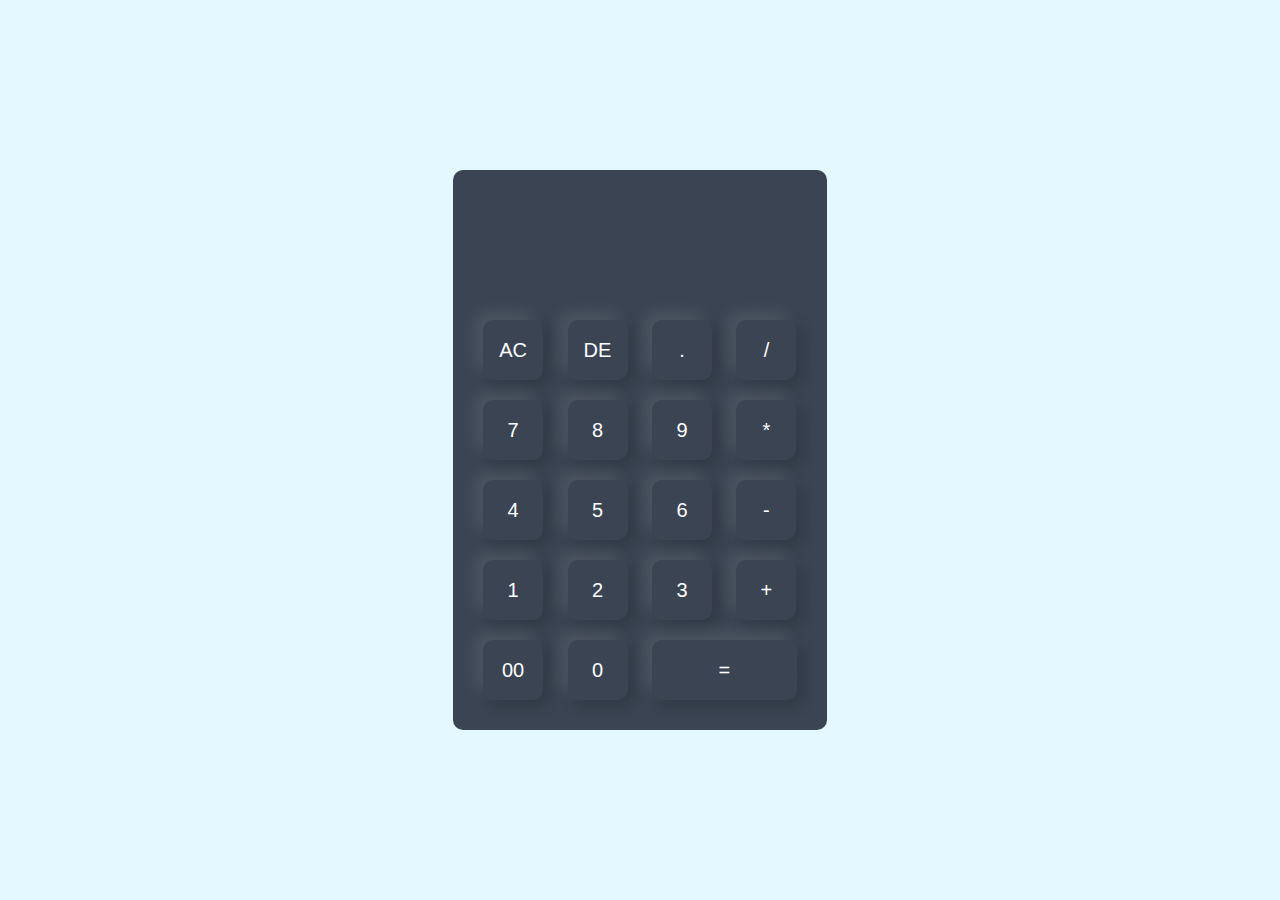
<file: calculator3/index.html>
<!DOCTYPE html>
<html>
<head>
    <meta name="viewport" content="width=device-width, initial-scale=1.0">
    <title>Calculator</title>
    <link rel="stylesheet" href="style.css">
</head>
<body>
    <div class="container">
        <div class="calculator">
            <form>
                <div class="display">
                    <input type="text" name="display">
                </div>
                <div>
                    <input type="button" value="AC" onclick="display.value=''" class="operator" >
                    <input type="button" value="DE" onclick="display.value = display.value.toString().slice(0,-1)" class="operator">
                    <input type="button" value="." onclick="display.value+='.'" class="operator">
                    <input type="button" value="/" onclick="display.value+='/'" class="operator">
                </div>
                <div>
                    <input type="button" value="7" onclick="display.value+='7'">
                    <input type="button" value="8" onclick="display.value+='8'">
                    <input type="button" value="9" onclick="display.value+='9'">
                    <input type="button" value="*" onclick="display.value+='*'"class="operator">
                </div>
                <div>
                    <input type="button" value="4" onclick="display.value+='4'">
                    <input type="button" value="5" onclick="display.value+='5'">
                    <input type="button" value="6" onclick="display.value+='6'">
                    <input type="button" value="-" onclick="display.value+='-'" class="operator">
                </div>
                <div>
                    <input type="button" value="1" onclick="display.value+='1'">
                    <input type="button" value="2" onclick="display.value+='2'">
                    <input type="button" value="3" onclick="display.value+='3'">
                    <input type="button" value="+" onclick="display.value+='+'" class="operator" >
                </div>
                <div>
                    <input type="button" value="00" onclick="display.value+='00'">
                    <input type="button" value="0" onclick="display.value+='0'">
                    <input type="button" value="=" onclick="display.value=eval(display.value)" class="equal operator">
                </div>
            </form>
        </div>
    </div>
    
</body>
</html>
</file>
<file: calculator3/style.css>
*{
    margin: 0;
    padding: 0;
    font-family: 'poppins',sans-serif;
    box-sizing: border-box;
}
.container{
    width: 100%;
    height: 100vh;
    background: #e3f9ff ;
    display: flex;
    align-items: center;
    justify-content: center;
}
.calculator{
    background: #3a4452;
    padding: 20px;
    border-radius: 10px;
}
.calculator form input{
    border: 0;
    outline: 0;
    width: 60px;
    height: 60px;
    border-radius: 10px;
    box-shadow: -8px -8px 15px rgba(255,255,255,0.1),5px 5px 15px rgba(0,0,0,0.2);
    background: transparent;
    font-size: 20px;
    color: #fff;
    cursor: pointer;
    margin: 10px;
}
form .display{
    display: flex;
    justify-content: flex-end;
    margin: 20px 0;
}
form .display input{
    text-align: right;
    flex: 1;
    font-size: 45px;
    box-shadow: none;
}
form input.equal{
    width: 145px;
}
form input.operator{
    color: #33ffd8;
}
</file>
